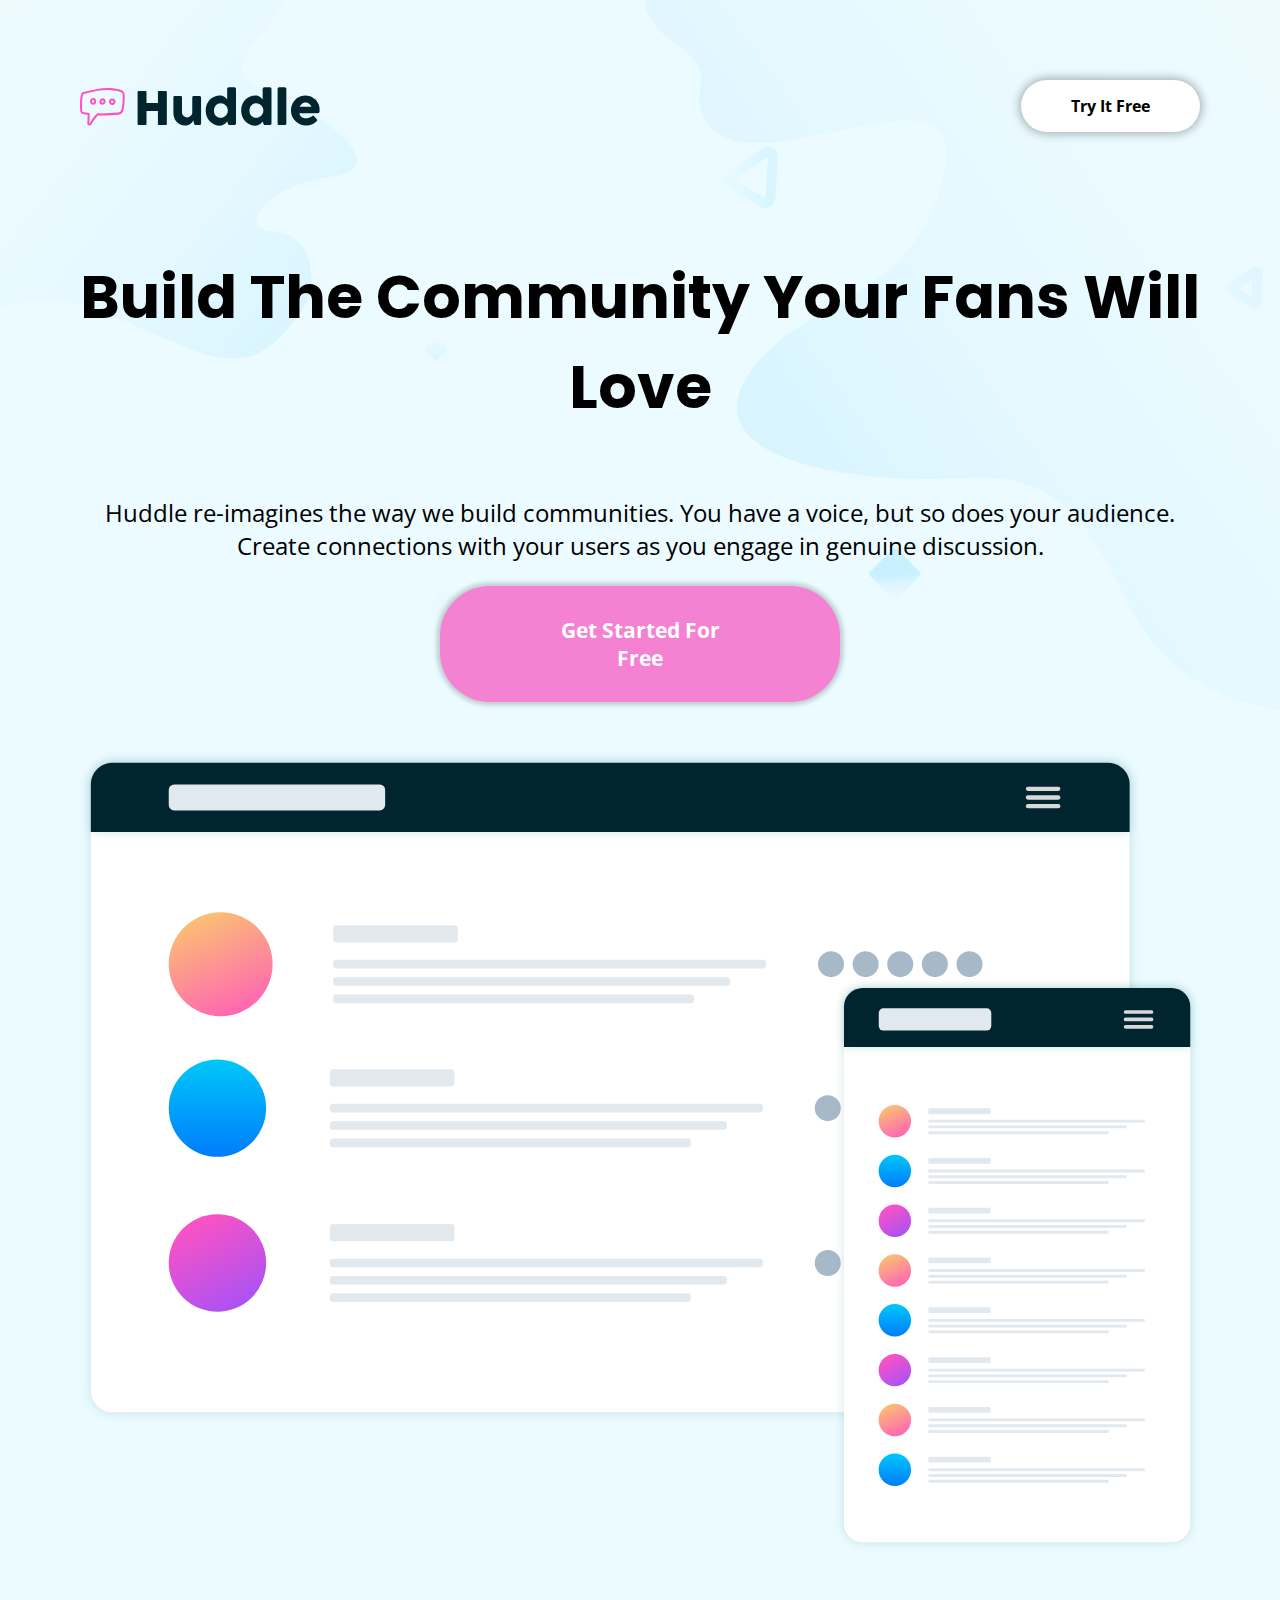
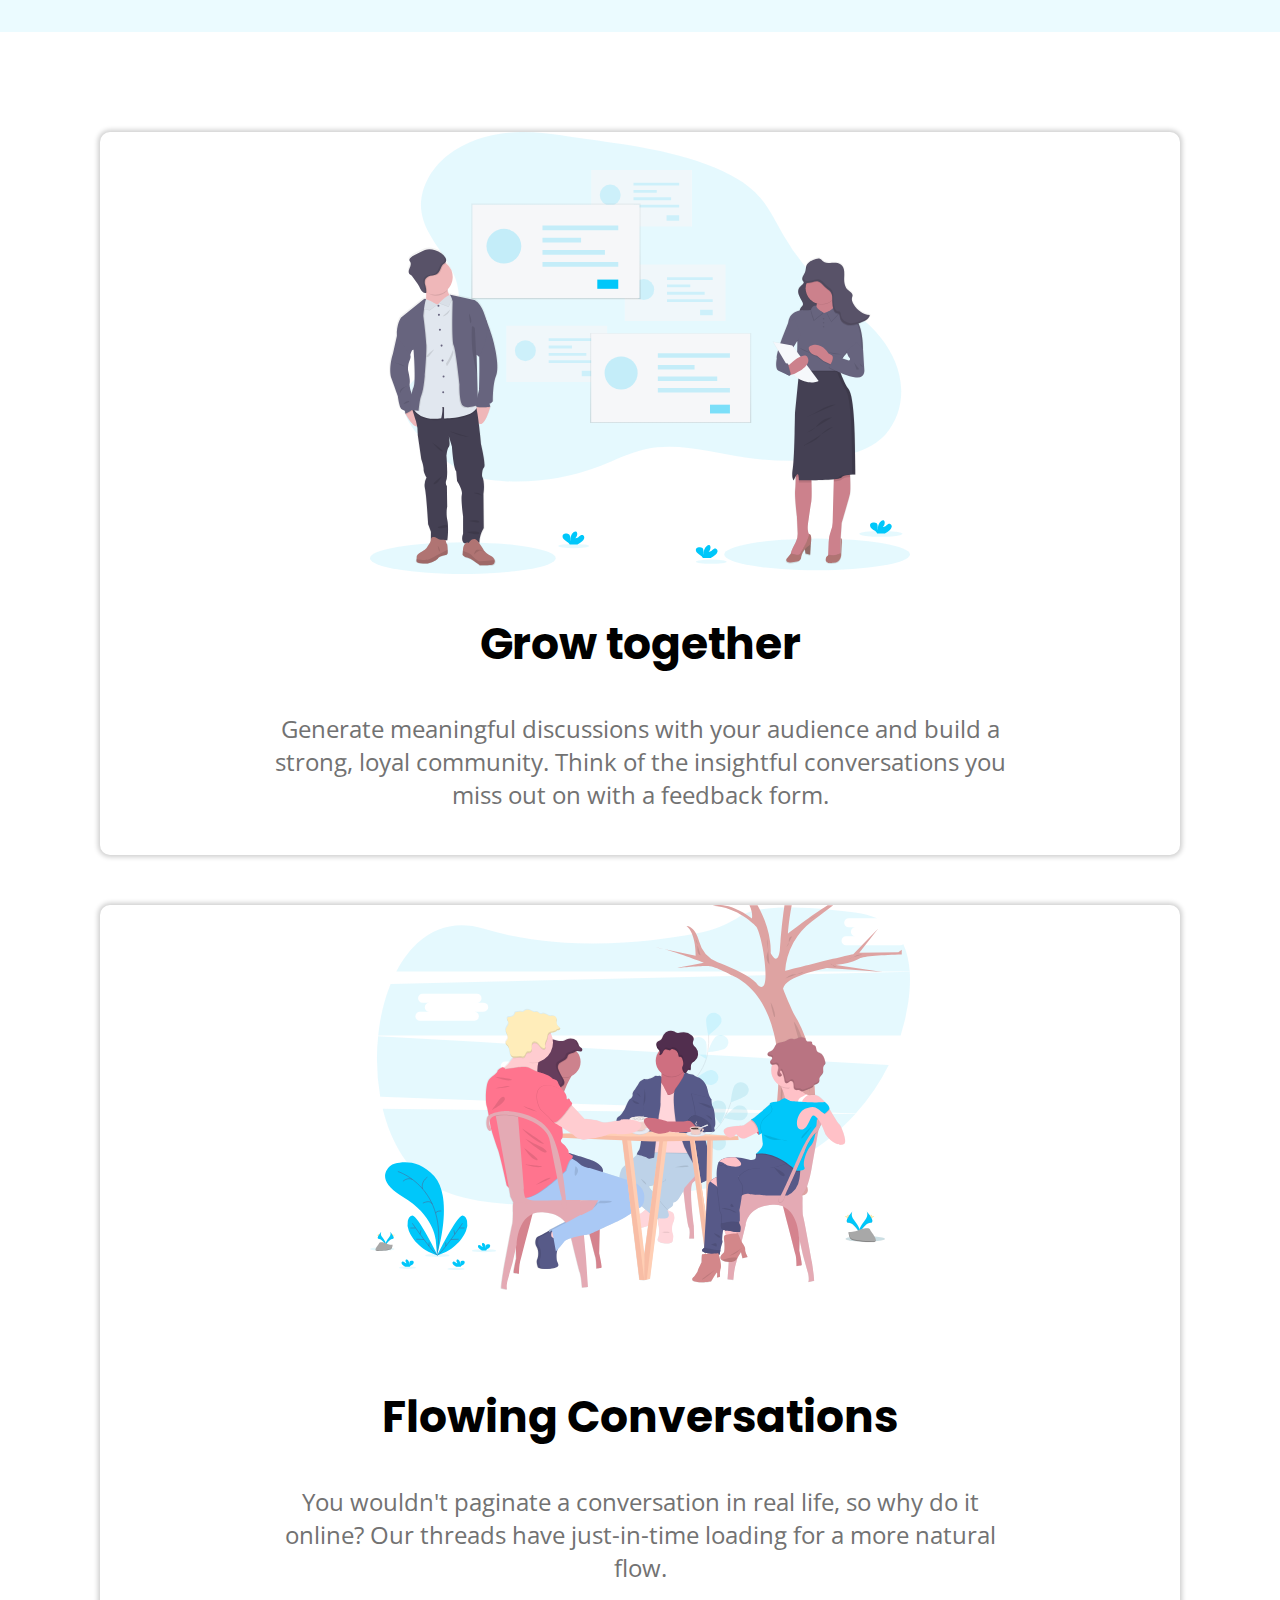
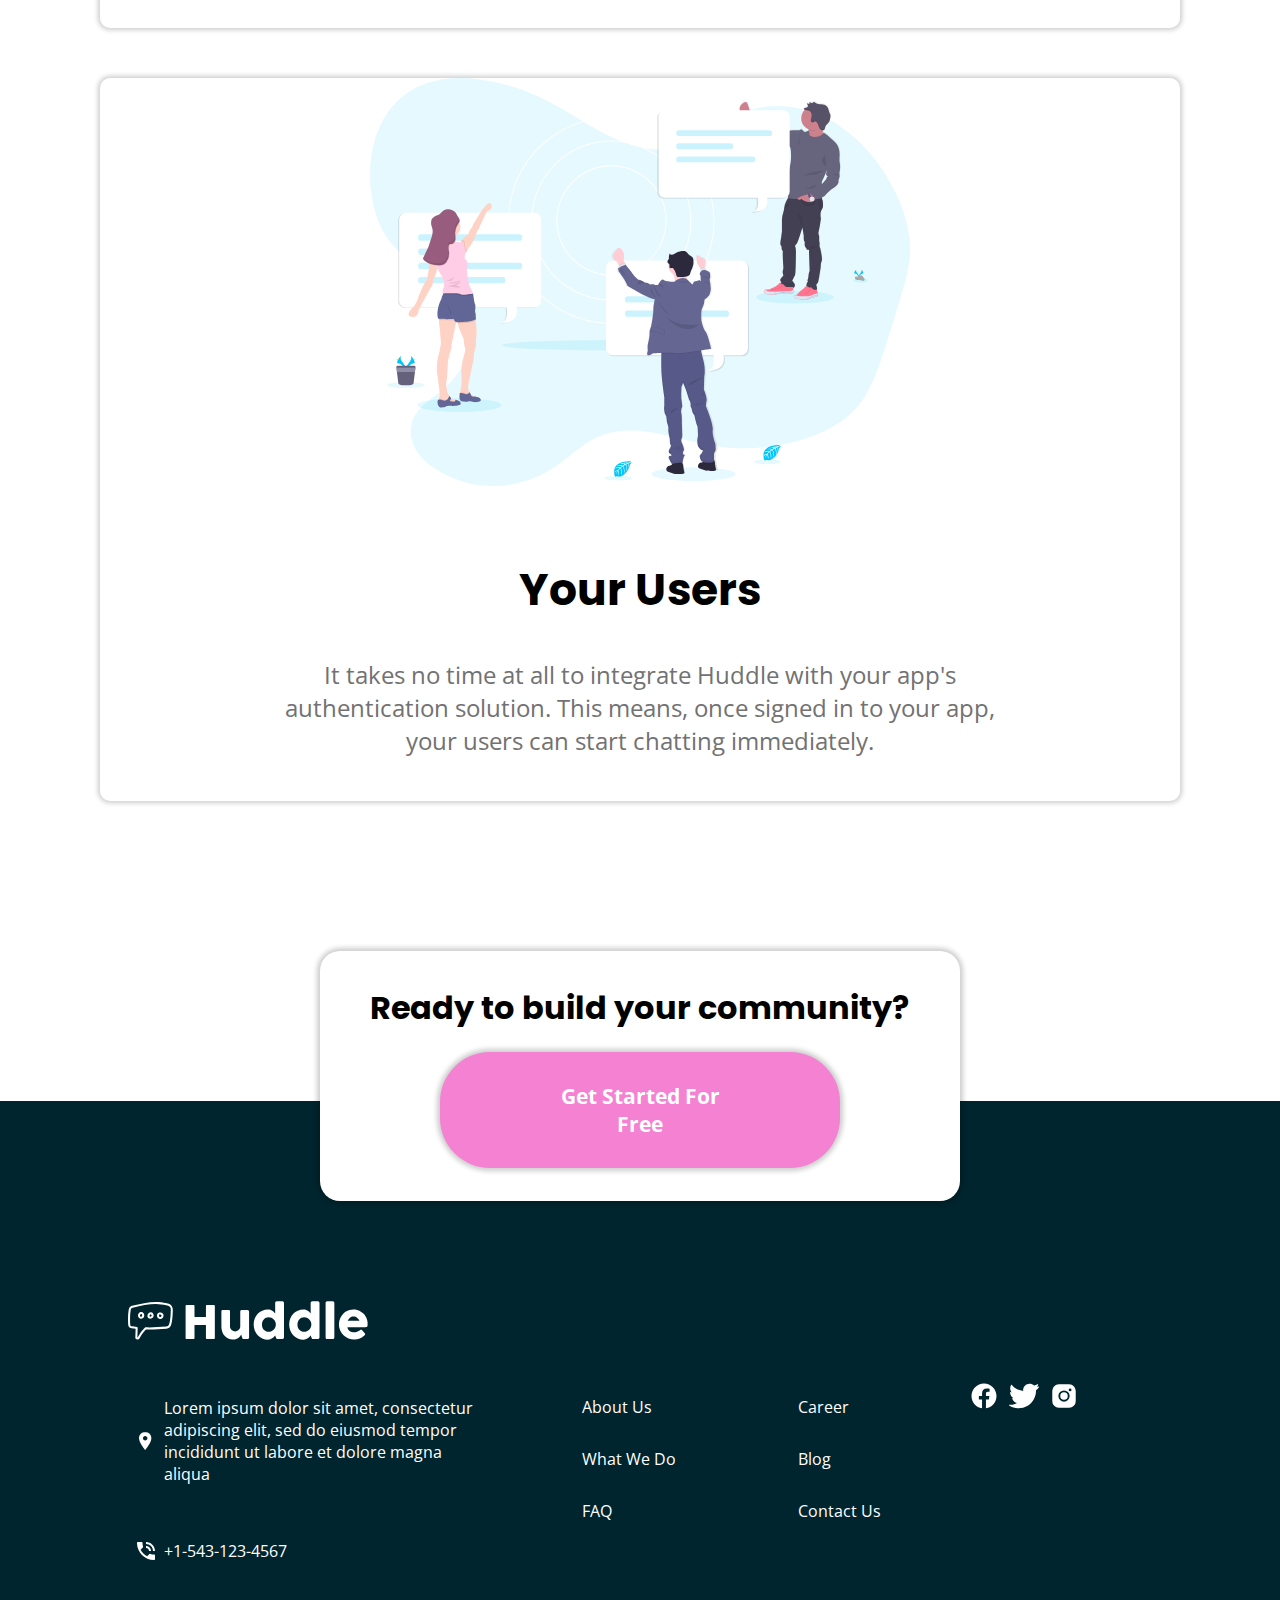
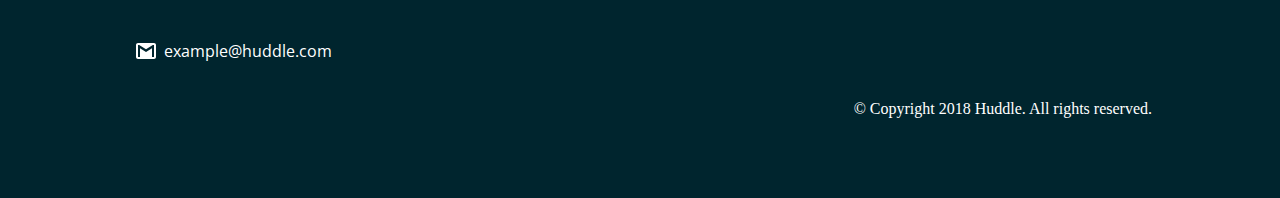
<file: index.html>
<!DOCTYPE html>
<html lang="en">
<head>
    <meta charset="UTF-8">
    <meta name="viewport" content="width=device-width, initial-scale=1.0">
    <title>Praktine uzduotis</title>
    <link rel="stylesheet" href="style.css">
    <link rel="preconnect" href="https://fonts.googleapis.com">
<link rel="preconnect" href="https://fonts.gstatic.com" crossorigin>
<link href="https://fonts.googleapis.com/css2?family=Poppins:wght@600&display=swap" rel="stylesheet">
<link rel="preconnect" href="https://fonts.googleapis.com">
<link rel="preconnect" href="https://fonts.gstatic.com" crossorigin>
<link href="https://fonts.googleapis.com/css2?family=Open+Sans&display=swap" rel="stylesheet">
</head>
<body>

    <div class="top-page">
        <div class="top-of-page">
            <img src="./img/logo.svg" alt="Huddle">
            <a class="try-it-free" href="#">Try it free</a>
        </div>
        <div class="top-page-container">
            <div class="top-page-container-left">
                <h1>Build the community your fans will love</h1>
                <p>Huddle re-imagines the way we build communities. You have a voice, but so does your audience. 
                    Create connections with your users as you engage in genuine discussion. </p>
                    <a class="button-pink" href="#">Get started for free</a>
            </div>
            <img class="top-img" src="./img/illustration-mockups.svg" alt="mockups">
        </div>
    </div>

    <div class="middle-page">
        <div class="experience-container">
            <div class="experience-item">
                <h2>Grow together</h2>
                <p>Generate meaningful discussions with your audience and build a strong, loyal community. 
                    Think of the insightful conversations you miss out on with a feedback form.</p>
            </div>
            <img src="./img/illustration-grow-together.svg" alt="Talking-together">
        </div>
        <div class="experience-container">
            <div class="experience-item">
                <h2>Flowing Conversations</h2>
                <p>You wouldn't paginate a conversation in real life, so why do it online? Our threads 
                    have just-in-time loading for a more natural flow.</p>
            </div>
            <img src="./img/illustration-flowing-conversation.svg" alt="Flowing-conversation">
        </div>
        <div class="experience-container">
            <div class="experience-item">
                <h2>Your Users</h2>
                <p>It takes no time at all to integrate Huddle with your app's authentication solution. 
                    This means, once signed in to your app, your users can start chatting immediately.</p>
            </div>
            <img src="./img/illustration-your-users.svg" alt="Your users">
        </div>

    </div>
    
    <footer>
        <div class="ready-container">
            <h2>Ready to build your community?</h2>
            <a class="button-pink" href="#">Get started for free</a>
        </div>
        <div class="header-container">
            <img src="./img/logowhite.svg" alt="Huddle">

                <div class="social-box">
                    <div class="social-item">
                        <img src="./img/icon-location.svg" alt="location">
                        <p>Lorem ipsum dolor sit amet, consectetur adipiscing elit, sed do eiusmod tempor 
                            incididunt ut labore et dolore magna aliqua</p>
                        </div>

                    <div class="social-item">
                        <img src="./img/icon-phone.svg" alt="phone">
                        <p>+1-543-123-4567</p>
                    </div>

                    <div class="social-item">
                        <img src="./img/icon-email.svg" alt="email">
                        <p>example@huddle.com</p>
                    </div>
                </div>

                <div class="navigation-box1">
                    <a href="#">About us</a>
                    <a href="#">What we do</a>
                    <a href="#">FAQ</a>
                </div>

                <div class="navigation-box2">
                    <a href="#">Career</a>
                    <a href="#">Blog</a>
                    <a href="#">Contact us</a>
                </div>

                <div class="social-icons">
                    <a class="icon" href="#"><img src="./img/facebook-circle.svg" alt="facebook"></a>
                    <a class="icon" href="#"><img src="./img/twitter.svg" alt="twitter"></a>
                    <a class="icon" href="#"><img src="./img/instagram-logo-fill.svg" alt="instagram"></a>
                </div>
        </div>

        <div class="Copyright">&copy; Copyright 2018 Huddle. All rights reserved.</div>
    </footer>

</body>
</html>
</file>
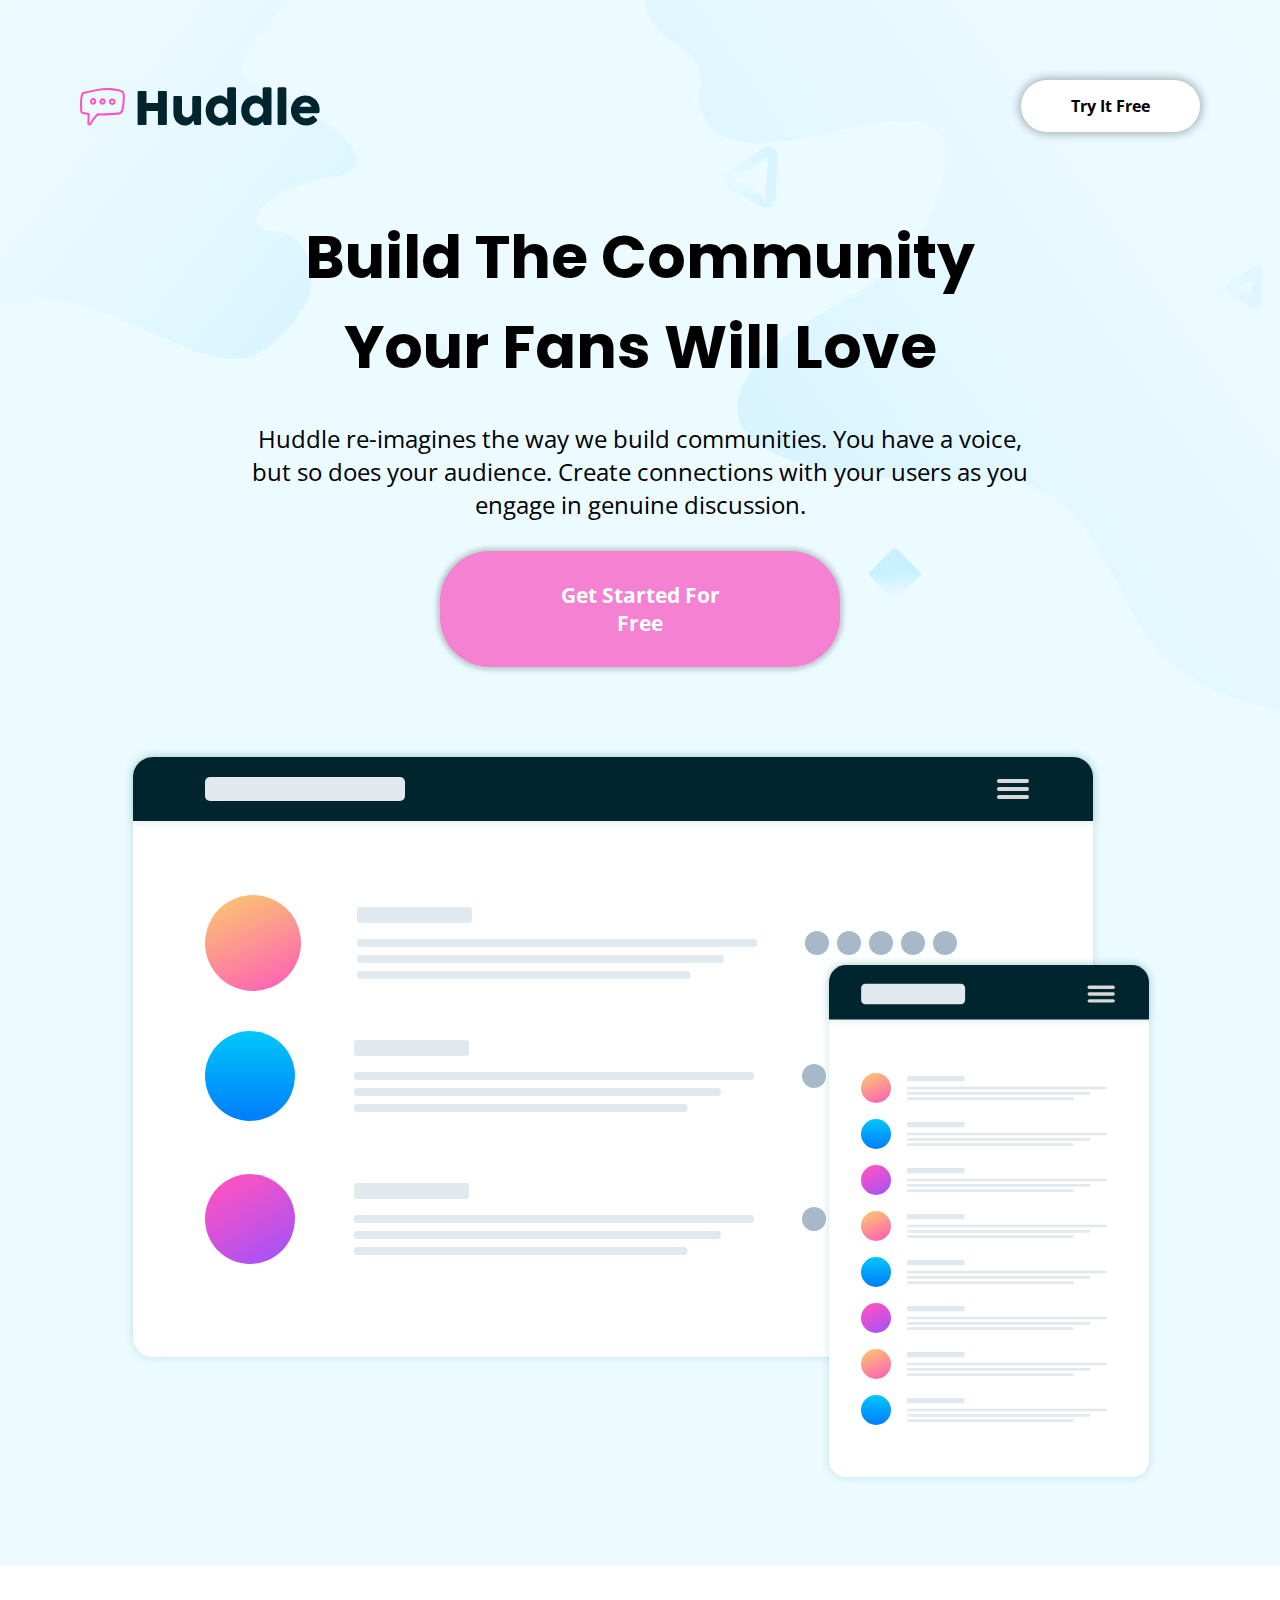
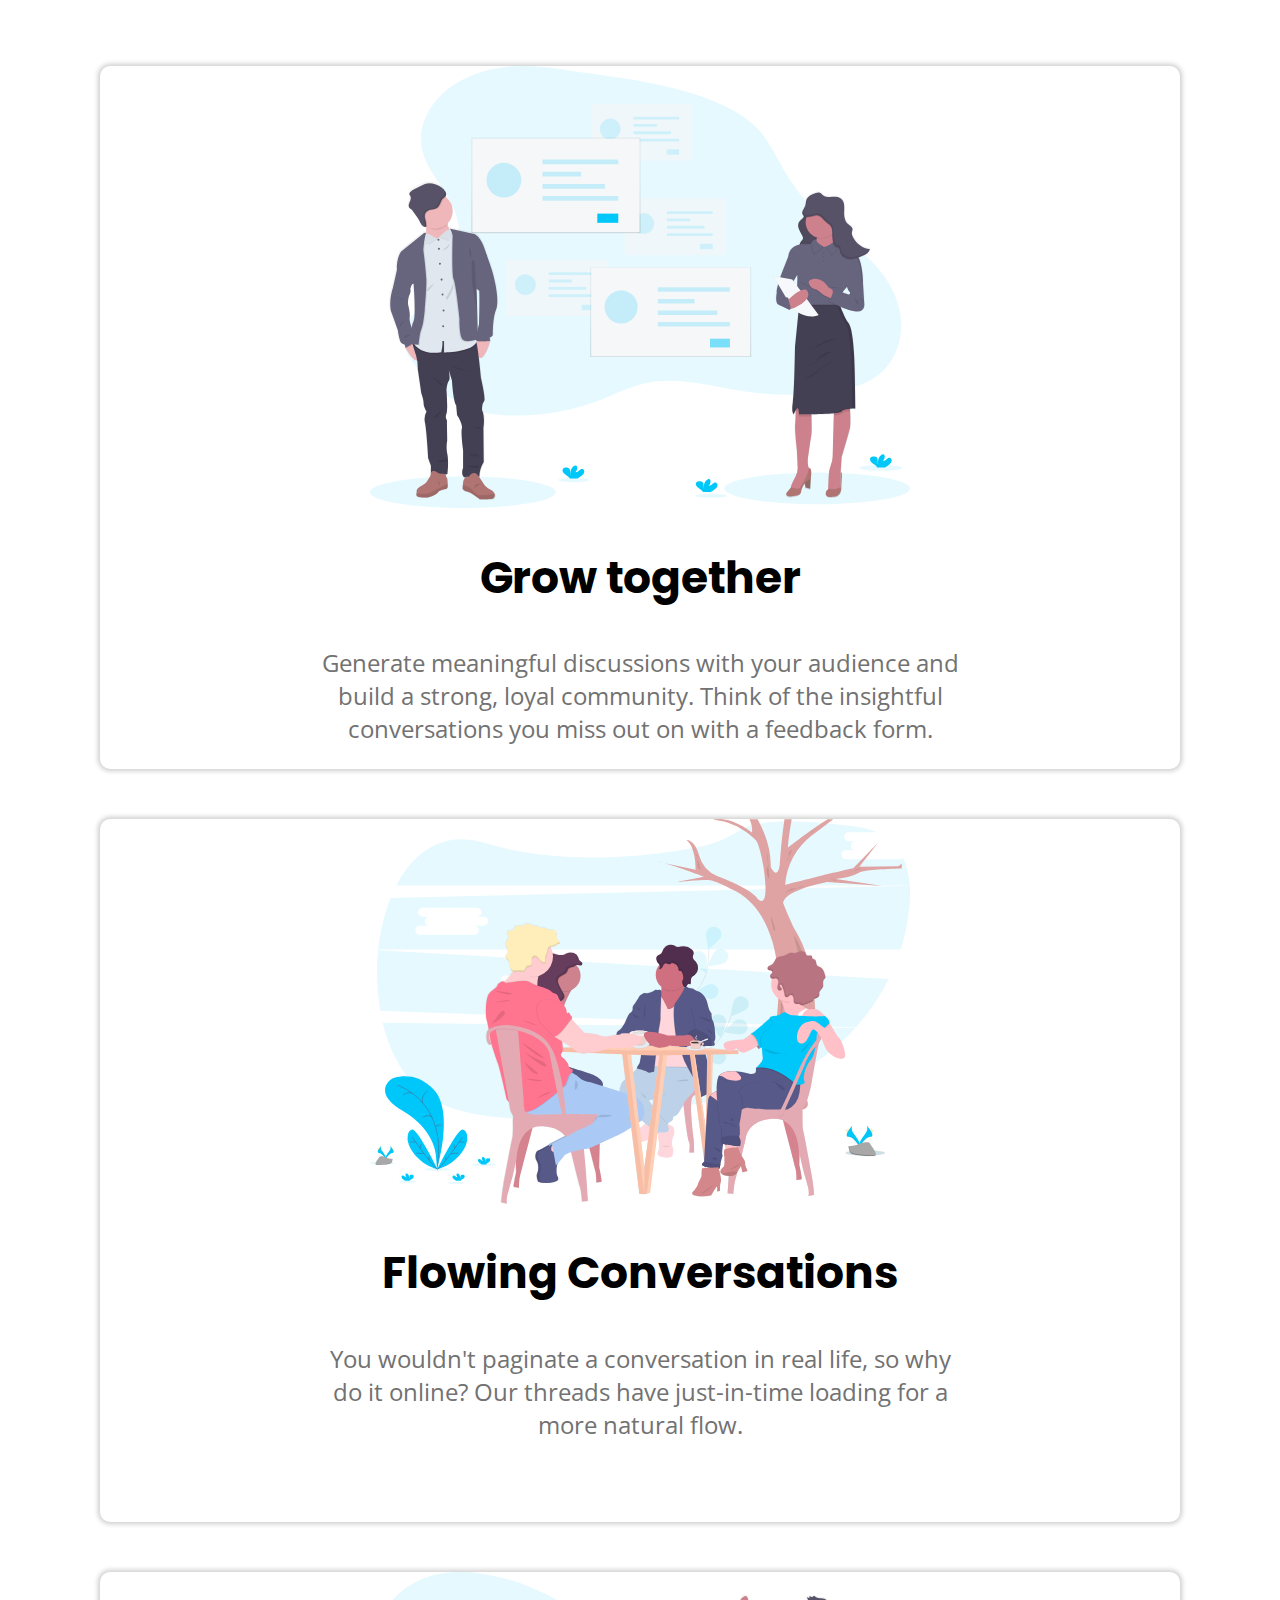
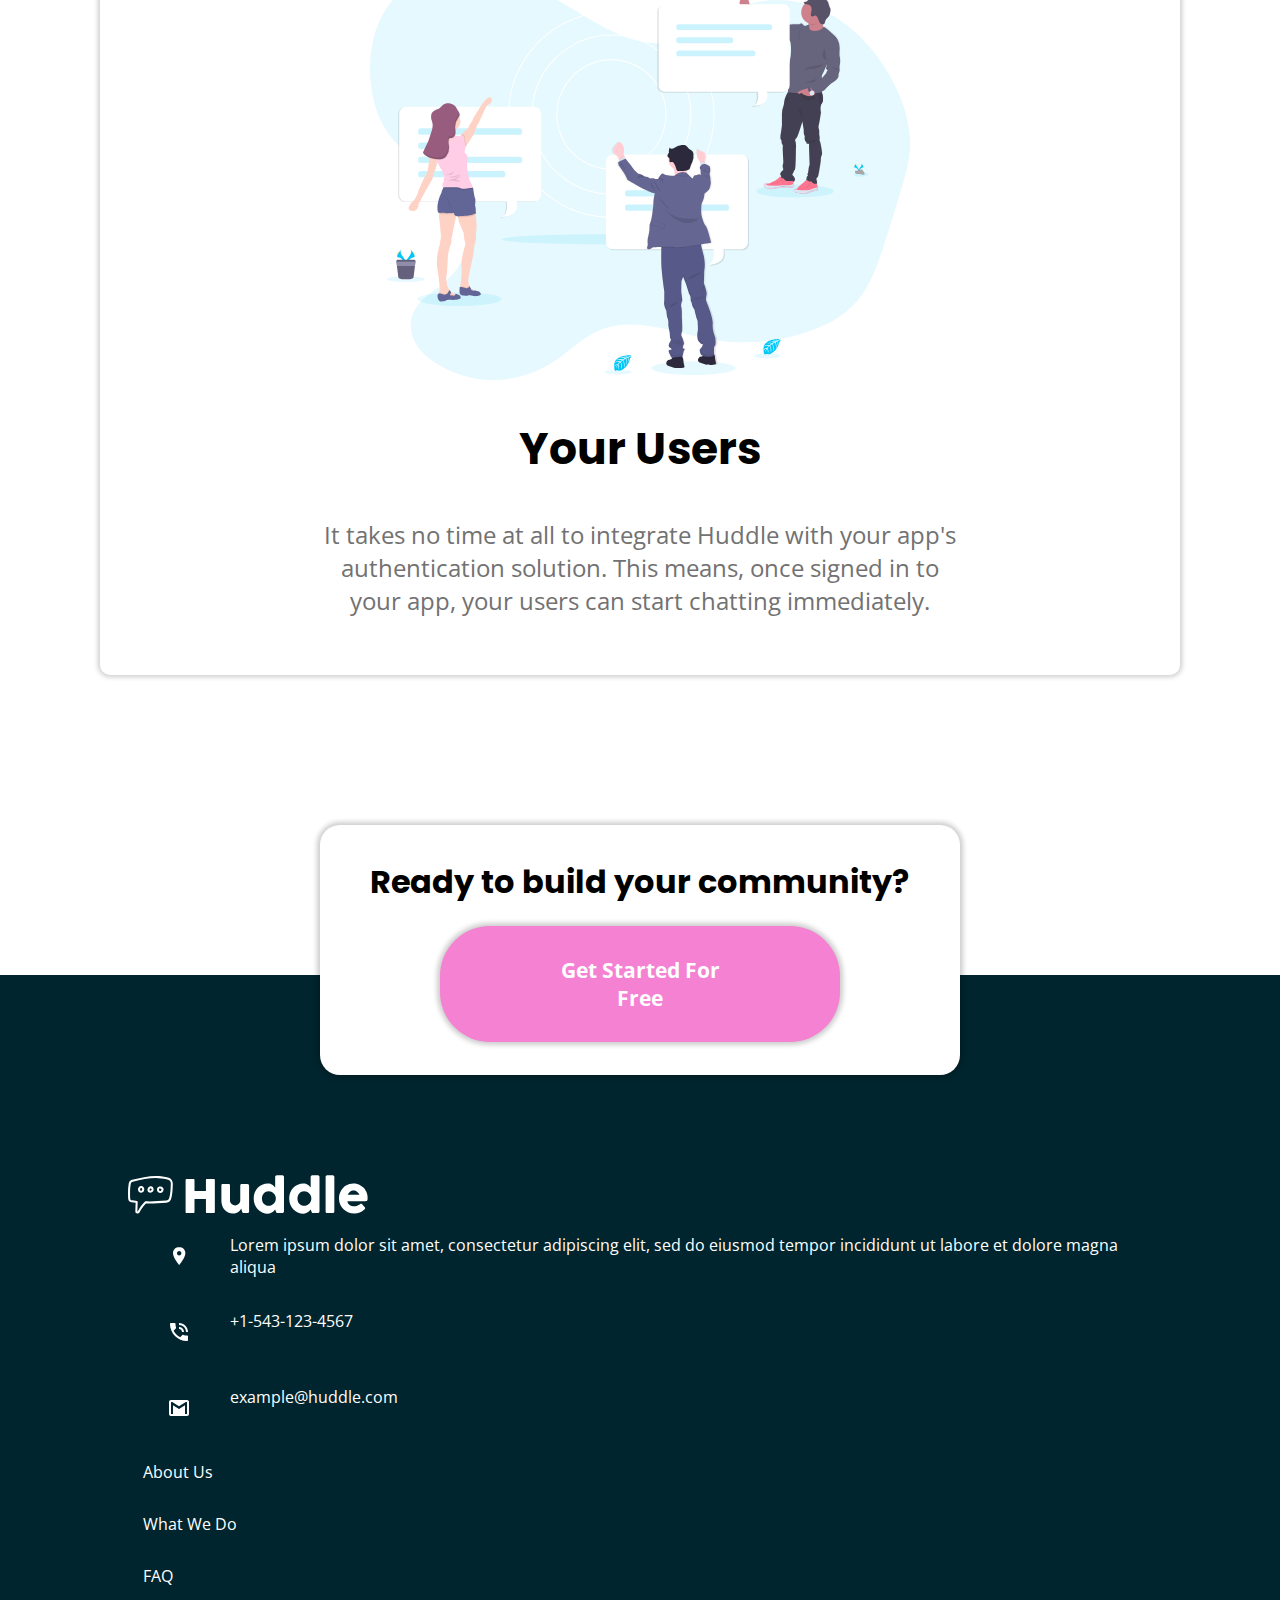
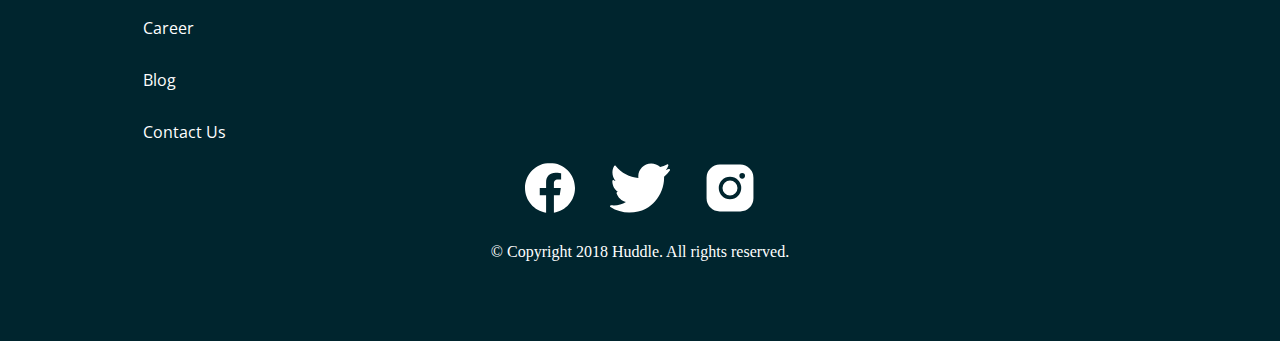
<file: index-mobile.html>
<!DOCTYPE html>
<html lang="en">
<head>
    <meta charset="UTF-8">
    <meta name="viewport" content="width=device-width, initial-scale=1.0">
    <title>Praktine uzduotis-mobile</title>
    <link rel="stylesheet" href="style-mobile.css">
    <link rel="preconnect" href="https://fonts.googleapis.com">
<link rel="preconnect" href="https://fonts.gstatic.com" crossorigin>
<link href="https://fonts.googleapis.com/css2?family=Poppins:wght@600&display=swap" rel="stylesheet">
<link rel="preconnect" href="https://fonts.googleapis.com">
<link rel="preconnect" href="https://fonts.gstatic.com" crossorigin>
<link href="https://fonts.googleapis.com/css2?family=Open+Sans&display=swap" rel="stylesheet">
</head>
<body>

    <div class="top-page">
        <div class="top-of-page">
            <img src="/img/logo.svg" alt="Huddle">
            <a class="try-it-free" href="#">Try it free</a>
        </div>
        <div class="top-page-container">
            <div class="top-page-container-left">
                <h1>Build the community your fans will love</h1>
                <p>Huddle re-imagines the way we build communities. You have a voice, but so does your audience. 
                    Create connections with your users as you engage in genuine discussion. </p>
                    <a class="button-pink" href="#">Get started for free</a>
            </div>
        </div>
        <img class="lilil" src="/img/illustration-mockups.svg" alt="mockups">
    </div>

    <div class="middle-page">
        <div class="experience-container">
            <img src="/img/illustration-grow-together.svg" alt="Talking-together" width="50%">
            <div class="experience-item">
                <h2>Grow together</h2>
                <p>Generate meaningful discussions with your audience and build a strong, loyal community. 
                    Think of the insightful conversations you miss out on with a feedback form.</p>
            </div>
        </div>
        <div class="experience-container">
            <img src="/img/illustration-flowing-conversation.svg" alt="Flowing-conversation" width="50%">
            <div class="experience-item">
                <h2>Flowing Conversations</h2>
                <p>You wouldn't paginate a conversation in real life, so why do it online? Our threads 
                    have just-in-time loading for a more natural flow.</p>
            </div>
        </div>
        <div class="experience-container">
            <img src="/img/illustration-your-users.svg" alt="Your users" width="50%">
            <div class="experience-item">
                <h2>Your Users</h2>
                <p>It takes no time at all to integrate Huddle with your app's authentication solution. 
                    This means, once signed in to your app, your users can start chatting immediately.</p>
            </div>
        </div>

    </div>
    
    <footer>
        <div class="ready-container">
            <h2>Ready to build your community?</h2>
            <a class="button-pink" href="#">Get started for free</a>
        </div>
        <div class="header-container">
            <img src="img/logowhite.svg" alt="Huddle">

                <div class="social-box">
                    <div class="social-item">
                        <img src="/img/icon-location.svg" alt="location">
                        <p>Lorem ipsum dolor sit amet, consectetur adipiscing elit, sed do eiusmod tempor 
                            incididunt ut labore et dolore magna aliqua</p>
                        </div>

                    <div class="social-item">
                        <img src="/img/icon-phone.svg" alt="phone">
                        <p>+1-543-123-4567</p>
                    </div>

                    <div class="social-item">
                        <img src="/img/icon-email.svg" alt="email">
                        <p>example@huddle.com</p>
                    </div>
                </div>

                <div class="navigation-box1">
                    <a href="#">About us</a>
                    <a href="#">What we do</a>
                    <a href="#">FAQ</a>
                </div>

                <div class="navigation-box2">
                    <a href="#">Career</a>
                    <a href="#">Blog</a>
                    <a href="#">Contact us</a>
                </div>

                <div class="social-icons">
                    <a class="icon" href="#"><img src="/img/facebook-circle.svg" alt="facebook" width="60px"></a>
                    <a href="#"><img src="/img/twitter.svg" alt="twitter" width="60px"></a>
                    <a href="#"><img src="/img/instagram-logo-fill.svg" alt="instagram" width="60px"></a>
                </div>
        </div>

        <div class="Copyright">&copy; Copyright 2018 Huddle. All rights reserved.</div>
    </footer>

</body>
</html>
</file>
<file: style.css>
*, *::before *::after {
    box-sizing: border-box;
}

body {
    margin: 0;
}

p {
    font-family: 'Open Sans', sans-serif;
}

a {
    font-family: 'Open Sans', sans-serif;
}

.top-page {
    background-image: url(/img/bg-hero-desktop.svg);
    background-color: hsl(193, 100%, 96%);
    background-repeat: no-repeat;
    background-position: top center;
    margin-top: 0;
    margin-bottom: 0;
    padding-bottom: 80px;
    width: 100%;
}

.top-of-page {
    display: flex;
    justify-content: space-between;
    align-items: center;
    padding: 80px;
}

.try-it-free {
    text-transform: capitalize;
    color: black;
    text-decoration: none;
    background-color: white;
    padding-left: 50px;
    padding-right: 50px;
    padding-top: 15px;
    padding-bottom: 15px;
    border-radius: 50px;
    box-shadow: 0px 0px 10px 2px rgba(0, 0, 0, 0.3);
    font-weight: 700;
}


h1 {
    font-family: 'Poppins', sans-serif;
    text-transform: capitalize;
    font-size: 60px;
}

.button-pink {
    text-align: center;
    width: 200px;
    text-transform: capitalize;
    color: white;
    text-decoration: none;
    background-color: rgb(245 129 211);
    padding-left: 100px;
    padding-right: 100px;
    padding-top: 30px;
    padding-bottom: 30px;
    border-radius: 50px;
    font-size: 21px;
    box-shadow: 0 0 5px 3px rgba(0, 0, 0, 0.2);
    font-weight: 700;
}

.top-page-container {
    display: grid;
    grid-template-columns: 40% 60%;
    padding-left: 80px;
    padding-right: 80px;
    align-items: center;
}

@media (max-width: 1535px) {
    .top-page-container {
        display: grid;
        grid-template-columns: 1fr;
        text-align: center;
    }
}

.top-img {
    width: 100%;
}

.top-page-container-left {
    margin-top: 150px;
    padding-right: 30px;
    display: flex;
    flex-direction: column;
}

@media (max-width: 1535px) {
    .top-page-container-left {
        align-items: center;
        margin-top: 0;
        padding: 0;
        margin-bottom: 50px;
    }
}

.top-page-container p {
    font-size: 24px;
}

.middle-page {
    padding-left: 100px;
    padding-right: 100px;
    display: grid;
    grid-template-rows: repeat(3, 1fr);
    row-gap: 50px;
    margin-top: 100px;
    margin-bottom: 300px;
}

.experience-container {
    box-shadow: 0px 0px 5px 2px rgba(0, 0, 0, 0.2);
    border-radius: 10px;
    padding-top: 80px;
    padding-left: 200px;
    padding-bottom: 80px;
    padding-right: 80px;
    display: flex;
    justify-content: space-between;
    align-items: center;
}


.experience-item {
    max-width: 40%;
}

.experience-container h2 {
    font-family: 'Poppins', sans-serif;
    font-size: 44px;
}

.experience-container img {
    max-width: 30%;
}

.experience-item p {
    font-size: 24px;
    color: rgb(114, 114, 114);
}

@media (max-width: 1535px) {
    .experience-container {
        flex-direction: column;
        text-align: center;
        padding: 0;
        padding-bottom: 20px;
    }

    .experience-item {
        max-width: 70%;
        order: 1;
    }

    .experience-container img {
        max-width: 50%;
    }
}

footer {
    background-color: hsl(192, 100%, 9%);
    padding-top: 200px;
    padding-bottom: 80px;
    position: relative;
}

footer p {
    color: white;
}

.header-container {
    max-width: 80%;
    margin-left: auto;
    margin-right: auto;
    display: grid;
    grid-template-columns: 35% 20% 20% 25%;
    grid-template-rows: 20% 80%;
}

.social-box {
    grid-column: 1/2;
    display: grid;
    grid-template-rows: repeat(3, 1fr);
}

.social-item {
    display: grid;
    grid-template-columns: 10% 90%;
    align-items: center;
}

.social-item img {
    align-self: center;
    justify-self: center;
}

.navigation-box1 a,
.navigation-box2 a {
    color: white;
    text-decoration: none;
    text-transform: capitalize;
    margin: 15px;
}

.navigation-box1 a:hover,
.navigation-box2 a:hover {
    text-decoration: underline;
}

.navigation-box1,
.navigation-box2 {
    display: flex;
    flex-wrap: wrap;
    align-content: flex-end;
    flex-direction: column;
}

.social-icons {
    display: flex;
    justify-content: center;
    align-items: center;
    align-self: flex-start;
    gap: 10px;
}

.icon img {
    display: block;
    width: 30px;
    height: 100%;
}

.ready-container {
    background-color: white;
    width: 50%;
    height: 250px;
    border-radius: 20px;
    margin-left: auto;
    margin-right: auto;
    box-shadow: 0 0 5px 3px rgba(0, 0, 0, 0.2);
    display: flex;
    flex-direction: column;
    justify-content: center;
    align-items: center;
    gap: 20px;
    position: absolute;
    top: -150px;
    left: 50%;
    transform: translateX(-50%);
}

.ready-container h2 {
    font-family: 'Poppins', sans-serif;
    font-size: 32px;
    margin: 0;
    text-align: center;
}

.Copyright {
    color: white;
    text-align: right;
    margin-right: 10%;
}

@media (max-width: 1100px) {
    .header-container {
        display: block;
    }

    .navigation-box1,
    .navigation-box2 {
        align-content: flex-start;
    }

    .Copyright {
        text-align: center;
        margin: 0;
        margin-top: 20px;
    }

    .social-icons {
        gap: 30px;
    }

    .social-icons img {
        width: 100px;
    }
}
</file>
<file: style-mobile.css>
*, *::before *::after {
    box-sizing: border-box;
}

body {
    margin: 0;
}

p {
    font-family: 'Open Sans', sans-serif;
}

a {
    font-family: 'Open Sans', sans-serif;
}

.top-page {
    background-image: url(/img/bg-hero-desktop.svg);
    background-color: hsl(193, 100%, 96%);
    background-repeat: no-repeat;
    background-position: center top;
    margin-top: 0;
    margin-bottom: 0;
    padding-bottom: 80px;
}

.top-of-page {
    display: flex;
    justify-content: space-between;
    align-items: center;
    padding-left: 80px;
    padding-right: 80px;
    padding-top: 80px;
}

.try-it-free {
    text-transform: capitalize;
    color: black;
    text-decoration: none;
    background-color: white;
    padding-left: 50px;
    padding-right: 50px;
    padding-top: 15px;
    padding-bottom: 15px;
    border-radius: 50px;
    box-shadow: 0px 0px 10px 2px rgba(0, 0, 0, 0.3);
    font-weight: 700;
}

h1 {
    font-family: 'Poppins', sans-serif;
    text-transform: capitalize;
    font-size: 60px;
    margin: 0;
}

.button-pink {
    text-align: center;
    width: 200px;
    text-transform: capitalize;
    color: white;
    text-decoration: none;
    background-color: rgb(245 129 211);
    padding-left: 100px;
    padding-right: 100px;
    padding-top: 30px;
    padding-bottom: 30px;
    border-radius: 50px;
    font-size: 21px;
    box-shadow: 0 0 5px 3px rgba(0, 0, 0, 0.2);
    font-weight: 700;
}

.top-page-container {
    margin-top: 80px;
    padding-left: 80px;
    padding-right: 80px;
}

.top-page-container-left {
    width: 70%;
    margin-left: auto;
    margin-right: auto;
    text-align: center;
    display: flex;
    flex-direction: column;
    align-items: center;
    gap: 30px;
}

.top-page-container p {
    font-size: 24px;
    margin: 0;
}

.top-page .lilil {
    display: block;
    margin-left: auto;
    margin-right: auto;
    margin-top: 80px;
}

.middle-page {
    padding-left: 100px;
    padding-right: 100px;
    display: grid;
    grid-template-rows: repeat(3, 1fr);
    row-gap: 50px;
    margin-top: 100px;
    margin-bottom: 300px;
}

.experience-container {
    box-shadow: 0px 0px 5px 2px rgba(0, 0, 0, 0.2);
    border-radius: 10px;
    display: flex;
    flex-direction: column;
    align-items: center;
    text-align: center;
}

.experience-item {
    max-width: 60%;
}

.experience-container h2 {
    font-family: 'Poppins', sans-serif;
    font-size: 44px;
}

.experience-item p {
    font-size: 24px;
    color: rgb(114, 114, 114);
}

footer {
    background-color: hsl(192, 100%, 9%);
    padding-top: 200px;
    padding-bottom: 80px;
    position: relative;
}

footer p {
    color: white;
}

.header-container {
    max-width: 80%;
    margin-left: auto;
    margin-right: auto;
    /* display: grid;
    grid-template-columns: 35% 20% 20% 25%;
    grid-template-rows: 20% 80%; */
}

.social-box {
    grid-column: 1/2;
    display: grid;
    grid-template-rows: repeat(3, 1fr);
}

.social-item {
    display: grid;
    grid-template-columns: 10% 90%;
}

.social-item img {
    align-self: center;
    justify-self: center;
}

.navigation-box1 a,
.navigation-box2 a {
    color: white;
    text-decoration: none;
    text-transform: capitalize;
    margin: 15px;
}

.navigation-box1 a:hover,
.navigation-box2 a:hover {
    text-decoration: underline;
}

.navigation-box1,
.navigation-box2 {
    display: flex;
    flex-wrap: wrap;
    /* align-content: flex-end; */
    flex-direction: column;
}

.social-icons {
    display: flex;
    justify-content: center;
    align-self: flex-start;
    gap: 30px;
}

.ready-container {
    background-color: white;
    width: 50%;
    height: 250px;
    border-radius: 20px;
    margin-left: auto;
    margin-right: auto;
    box-shadow: 0 0 5px 3px rgba(0, 0, 0, 0.2);
    display: flex;
    flex-direction: column;
    justify-content: center;
    align-items: center;
    gap: 20px;
    position: absolute;
    top: -150px;
    left: 50%;
    transform: translateX(-50%);
}

.ready-container h2 {
    font-family: 'Poppins', sans-serif;
    font-size: 32px;
    margin: 0;
}

.Copyright {
    color: white;
    text-align: center;
    margin-top: 20px;
}
</file>
